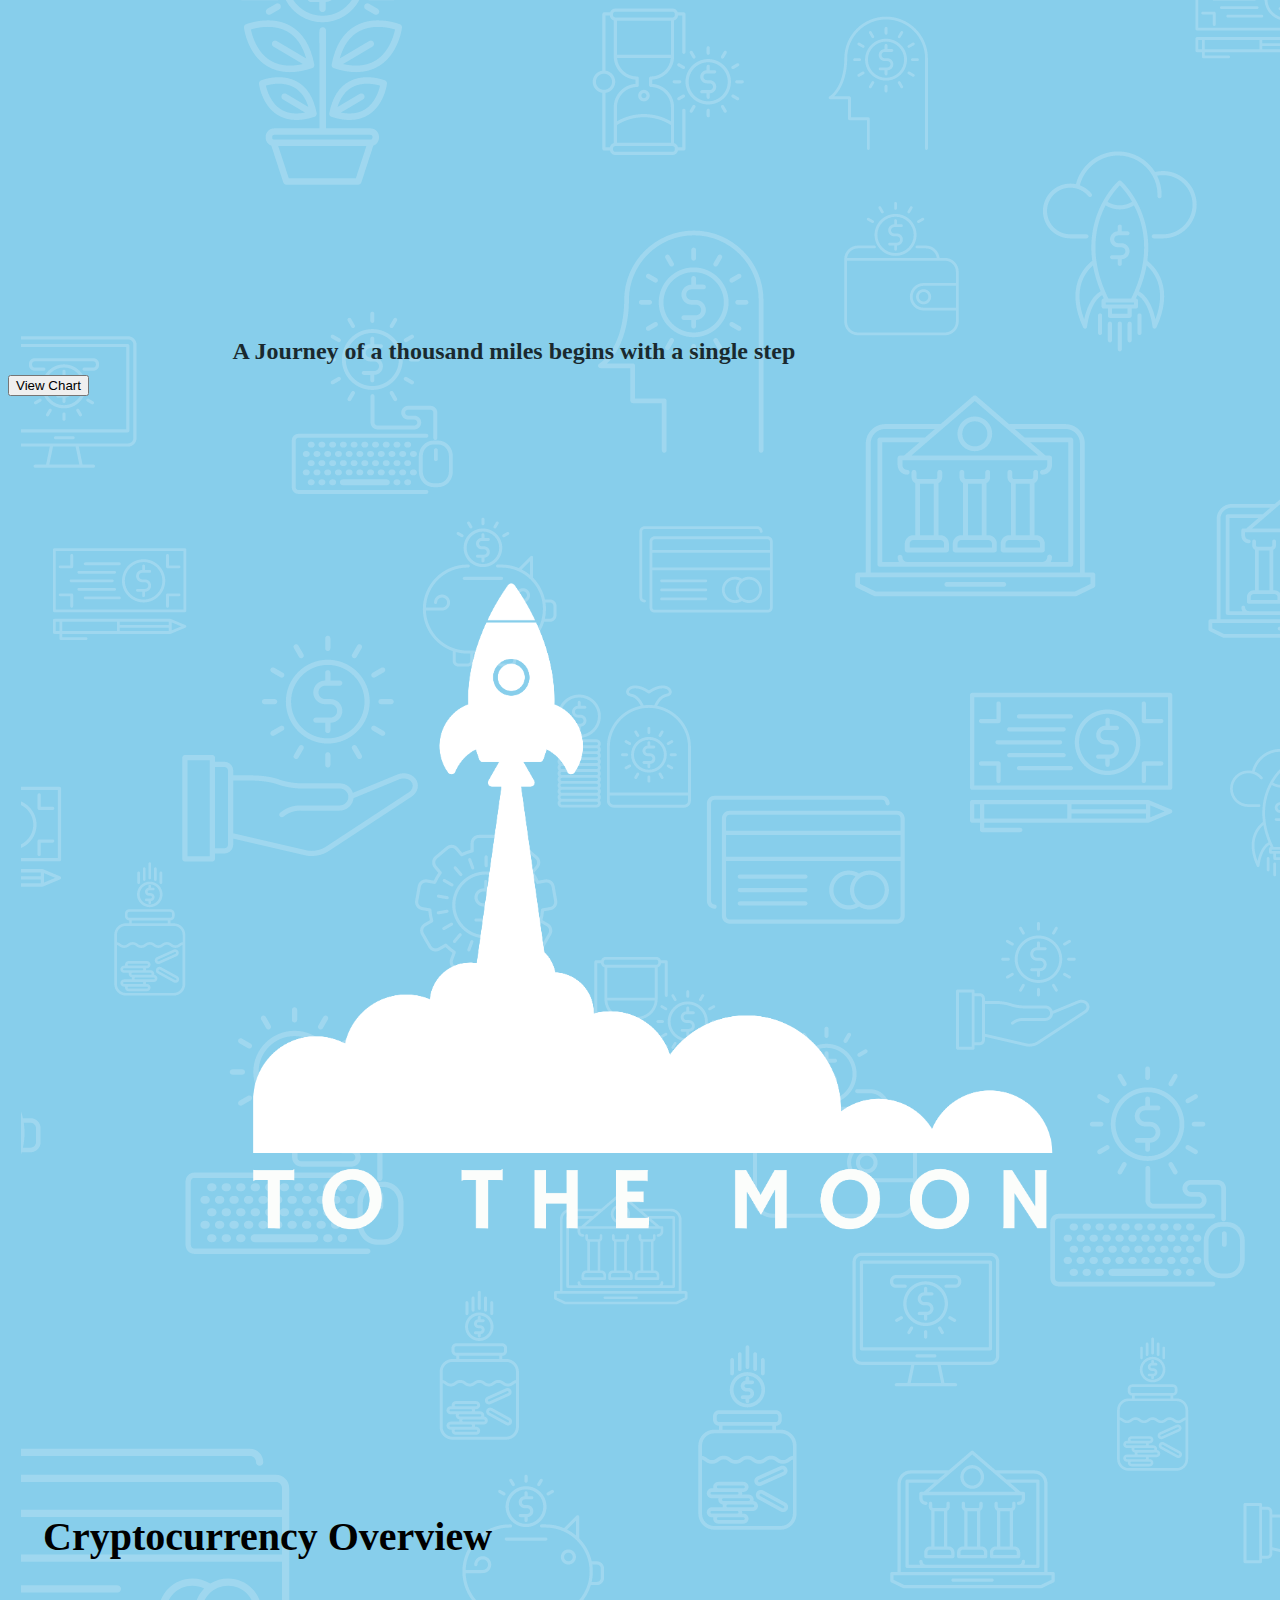
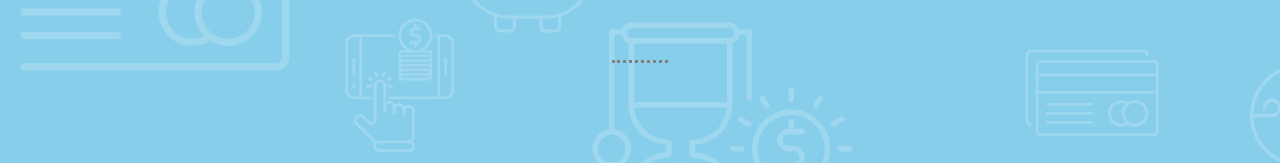
<file: index.html>
<!DOCTYPE html>
<html lang="en">
<head>
          <meta charset="UTF-8">
         <title>ToTheMoon</title>
         <link rel="stylesheet" href="moon.css">
         <link href="https://cdn.jsdelivr.net/npm/bootstrap@5.3.0-alpha1/dist/css/bootstrap.min.css" rel="stylesheet" integrity="sha384-GLhlTQ8iRABdZLl6O3oVMWSktQOp6b7In1Zl3/Jr59b6EGGoI1aFkw7cmDA6j6gD" crossorigin="anonymous">
         <link rel="icon" href="moonpic.png">
</head>
<body style="background-color:skyblue;">

                  <!-- TradingView Widget BEGIN -->
<div class="tradingview-widget-container" style="margin:auto">
          <div class="tradingview-widget-container__widget" "></div>
          <div class="tradingview-widget-copyright"style="margin:auto;><a href="https://in.tradingview.com/markets/" rel="noopener" target="_blank"><span class="blue-text">Markets today</span></a> by TradingView</div>
          <script type="text/javascript" src="https://s3.tradingview.com/external-embedding/embed-widget-tickers.js" async>
          {
          "symbols": [
            {
              "proName": "FOREXCOM:SPXUSD",
              "title": "S&P 500"
            },
            {
              "proName": "FOREXCOM:NSXUSD",
              "title": "US 100"
            },
            {
              "proName": "FX_IDC:EURUSD",
              "title": "EUR/USD"
            },
            {
              "proName": "BITSTAMP:BTCUSD",
              "title": "Bitcoin"
            },
            {
              "proName": "BITSTAMP:ETHUSD",
              "title": "Ethereum"
            }
          ],
          "colorTheme": "dark",
          "isTransparent": false,
          "showSymbolLogo": true,
          "locale": "in"
        }
          </script>
        </div>
        <!-- TradingView Widget END -->
        <div>
<div class="row">
          <div class="col-lg-6">
          <h2 class="title">A Journey of a thousand miles begins with a single step</h2>     
          </div>
          <div class="col-lg-6"><img src="moonpic.png" alt="">
          </div>
</div>

<a href="moon2.html"><button class="btn btn-md btn-success" style="float:center;">View Chart</button></a>
<span style="color:black; font-size: 2.5rem;font-weight: bold; padding-left:35px;">
          Cryptocurrency Overview
</span>

<hr>


<!-- TradingView Widget BEGIN -->
<div class="tradingview-widget-container" style="margin:50px;">
          <div class="tradingview-widget-container__widget"></div>
          <div class="tradingview-widget-copyright"><a href="https://in.tradingview.com/markets/cryptocurrencies/prices-all/" rel="noopener" target="_blank"><span class="blue-text">Crypto markets</span></a> by TradingView</div>
          <script type="text/javascript" src="https://s3.tradingview.com/external-embedding/embed-widget-screener.js" async>
          {
          "width": "1080",
          "height": "490",
          "defaultColumn": "overview",
          "screener_type": "crypto_mkt",
          "displayCurrency": "USD",
          "colorTheme": "dark",
          "locale": "in"
        }
          </script>
        </div>
        <!-- TradingView Widget END -->

      
        <!-- TradingView Widget END -->
        

        <script src="https://cdn.jsdelivr.net/npm/bootstrap@5.3.0-alpha1/dist/js/bootstrap.bundle.min.js" integrity="sha384-w76AqPfDkMBDXo30jS1Sgez6pr3x5MlQ1ZAGC+nuZB+EYdgRZgiwxhTBTkF7CXvN" crossorigin="anonymous"></script>
         
                   </body>

</html>
</file>
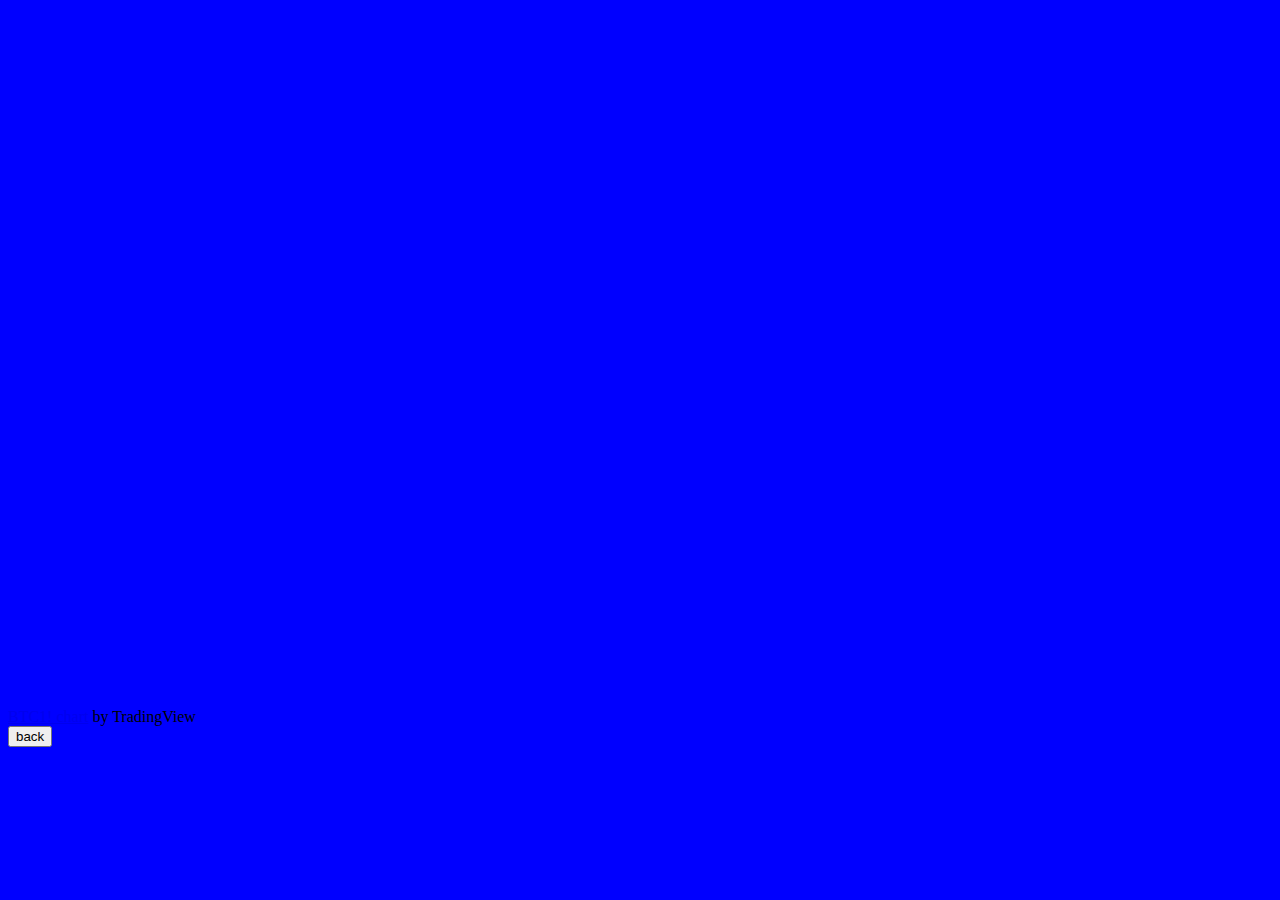
<file: moon2.html>
<!DOCTYPE html>
<html lang="en">
<head>
          <meta charset="UTF-8">
          <meta http-equiv="X-UA-Compatible" content="IE=edge">
          <meta name="viewport" content="width=device-width, initial-scale=1.0">
          <title>ToTheMoon</title>
</head>
<body style="min-width: 1000px; background-color:blue;align-items: center;">

<!-- TradingView Widget BEGIN -->
<div class="tradingview-widget-container">
  <div id="tradingview_25b9e" style="width:1300px; height:700px; align-items:center; padding:auto; margin:auto"></div>
  <div class="tradingview-widget-copyright"><a href="https://in.tradingview.com/symbols/CME-BTC1!/" rel="noopener" target="_blank"><span class="blue-text">BTC1! chart</span></a> by TradingView</div>
  <script type="text/javascript" src="https://s3.tradingview.com/tv.js"></script>
  <script type="text/javascript">
  new TradingView.widget(
  {
  "autosize": true,
  "symbol": "CME:BTC1!",
  "timezone": "Etc/UTC",
  "theme": "dark",
  "style": "1",
  "locale": "in",
  "toolbar_bg": "#f1f3f6",
  "enable_publishing": true,
  "withdateranges": true,
  "range": "YTD",
  "hide_side_toolbar": false,
  "allow_symbol_change": true,
  "details": true,
  "hotlist": true,
  "calendar": true,
  "studies": [
    "STD;Bollinger_Bands",
    "STD;SMA",
    "STD;RSI",
    "STD;VWMA"
  ],
  "show_popup_button": true,
  "popup_width": "1000",
  "popup_height": "650",
  "container_id": "tradingview_25b9e"
}
  );
  </script>
            <a href="moon.html"><button>back</button></a></span>

</div>
<!-- TradingView Widget END --></body>
</html>
</file>
<file: moon.css>
.tradingview-widget-copyright {display:none}
#tradingview_50635{
          width:700px;
}
img{
width:90%;
float:right;
position:relative;
right:50px;

}
.title{
color:black;
padding-top:340px;
opacity:80%;

margin:auto;
width:70%;
position:relative;
bottom:10px;
left:35px;

}
body{
          background-image:url(bgMoon2.png);
          background-color:blue;
          
}
hr{       border:dotted;
          border-bottom:none;
          margin:100px auto;
          width:4%;
          }
</file>
